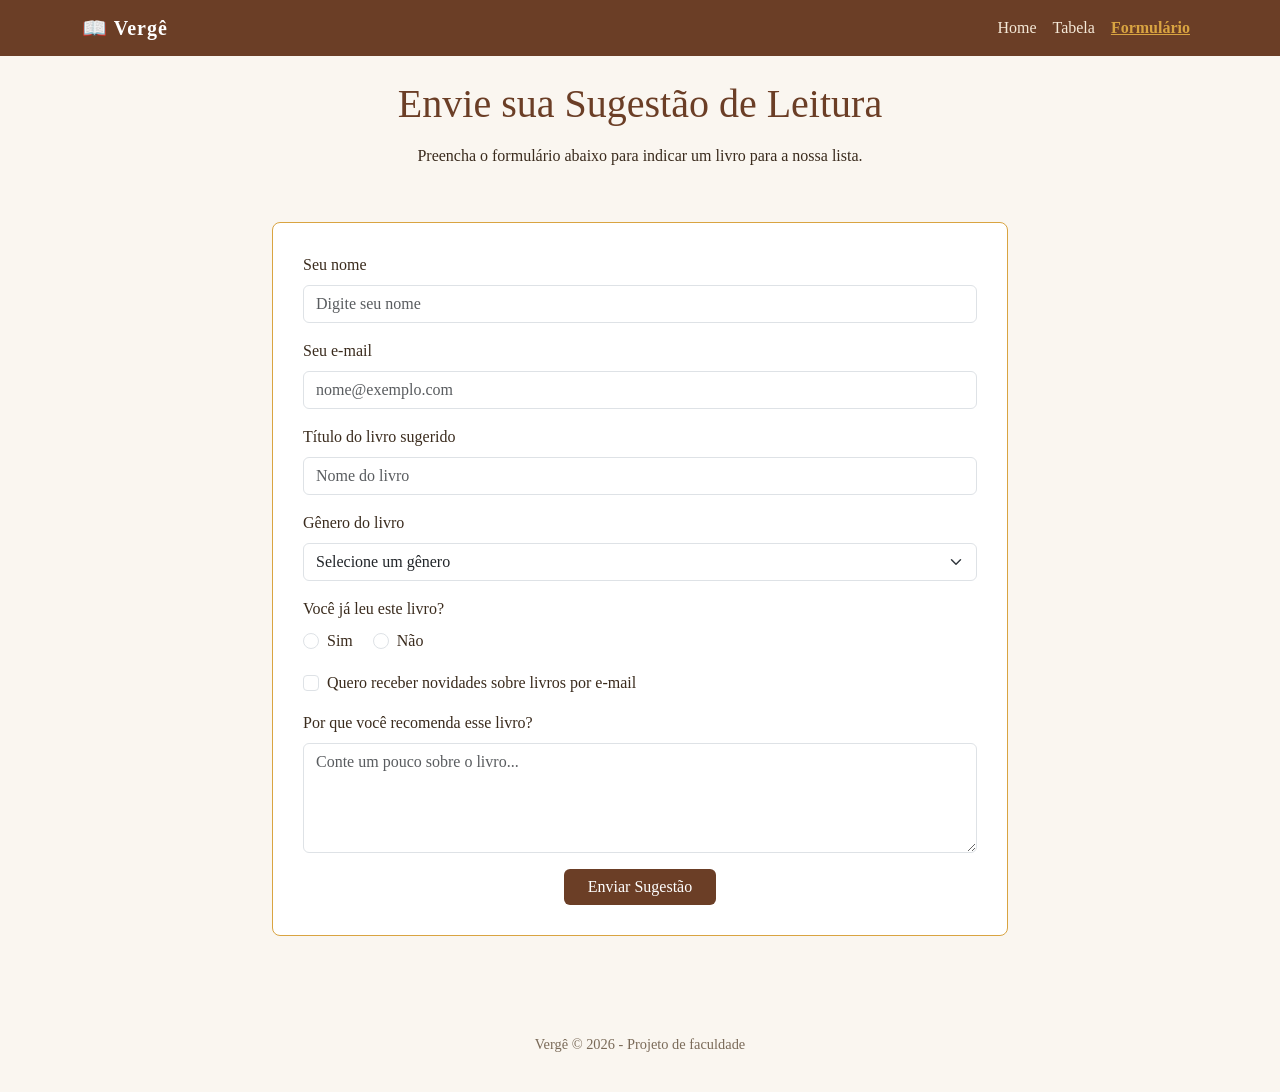
<file: formulario.html>
<!DOCTYPE html>
<html lang="pt-br">
<head>
  <meta charset="UTF-8">
  <meta name="viewport" content="width=device-width, initial-scale=1.0">
  <title>Vergê - Formulário</title>

  <!-- Bootstrap via CDN -->
  <link href="https://cdn.jsdelivr.net/npm/bootstrap@5.3.3/dist/css/bootstrap.min.css" rel="stylesheet">

  <!-- CSS próprio -->
  <link href="style.css" rel="stylesheet">
</head>
<body>

  <!-- Navbar -->
  <nav class="navbar navbar-expand-lg navbar-dark">
    <div class="container">
      <a class="navbar-brand" href="index.html">📖 Vergê</a>
      <button class="navbar-toggler" type="button" data-bs-toggle="collapse" data-bs-target="#menuNav">
        <span class="navbar-toggler-icon"></span>
      </button>
      <div class="collapse navbar-collapse" id="menuNav">
        <ul class="navbar-nav ms-auto">
          <li class="nav-item">
            <a class="nav-link" href="index.html">Home</a>
          </li>
          <li class="nav-item">
            <a class="nav-link" href="tabela.html">Tabela</a>
          </li>
          <li class="nav-item">
            <a class="nav-link active" aria-current="page" href="formulario.html">Formulário</a>
          </li>
        </ul>
      </div>
    </div>
  </nav>

  <!-- Conteúdo principal -->
  <div class="container mt-4 mb-5">
    <h1 class="text-center mb-3">Envie sua Sugestão de Leitura</h1>
    <p class="text-center mb-4">Preencha o formulário abaixo para indicar um livro para a nossa lista.</p>

    <div class="row justify-content-center">
      <div class="col-md-8">
        <div class="form-container">
          <form>

            <!-- Campo de texto -->
            <div class="mb-3">
              <label for="nome" class="form-label">Seu nome</label>
              <input type="text" class="form-control" id="nome" placeholder="Digite seu nome" required>
            </div>

            <!-- Campo de e-mail -->
            <div class="mb-3">
              <label for="email" class="form-label">Seu e-mail</label>
              <input type="email" class="form-control" id="email" placeholder="nome@exemplo.com" required>
            </div>

            <!-- Campo de texto para o livro -->
            <div class="mb-3">
              <label for="livro" class="form-label">Título do livro sugerido</label>
              <input type="text" class="form-control" id="livro" placeholder="Nome do livro">
            </div>

            <!-- Select -->
            <div class="mb-3">
              <label for="genero" class="form-label">Gênero do livro</label>
              <select class="form-select" id="genero">
                <option selected disabled>Selecione um gênero</option>
                <option>Romance</option>
                <option>Fantasia</option>
                <option>Terror</option>
                <option>Biografia</option>
                <option>Ficção Científica</option>
              </select>
            </div>

            <!-- Rádio -->
            <div class="mb-3">
              <label class="form-label d-block">Você já leu este livro?</label>
              <div class="form-check form-check-inline">
                <input class="form-check-input" type="radio" name="jaLeu" id="leuSim" value="sim">
                <label class="form-check-label" for="leuSim">Sim</label>
              </div>
              <div class="form-check form-check-inline">
                <input class="form-check-input" type="radio" name="jaLeu" id="leuNao" value="nao">
                <label class="form-check-label" for="leuNao">Não</label>
              </div>
            </div>

            <!-- Checkbox -->
            <div class="mb-3 form-check">
              <input type="checkbox" class="form-check-input" id="newsletter">
              <label class="form-check-label" for="newsletter">
                Quero receber novidades sobre livros por e-mail
              </label>
            </div>

            <!-- Textarea -->
            <div class="mb-3">
              <label for="mensagem" class="form-label">Por que você recomenda esse livro?</label>
              <textarea class="form-control" id="mensagem" rows="4" placeholder="Conte um pouco sobre o livro..."></textarea>
            </div>

            <!-- Botão de envio -->
            <div class="text-center">
              <button type="submit" class="btn btn-custom px-4">Enviar Sugestão</button>
            </div>

          </form>
        </div>
      </div>
    </div>
  </div>

  <footer>
    <p>Vergê &copy; 2026 - Projeto de faculdade</p>
  </footer>

  <!-- Bootstrap JS via CDN -->
  <script src="https://cdn.jsdelivr.net/npm/bootstrap@5.3.3/dist/js/bootstrap.bundle.min.js"></script>
</body>
</html>
</file>
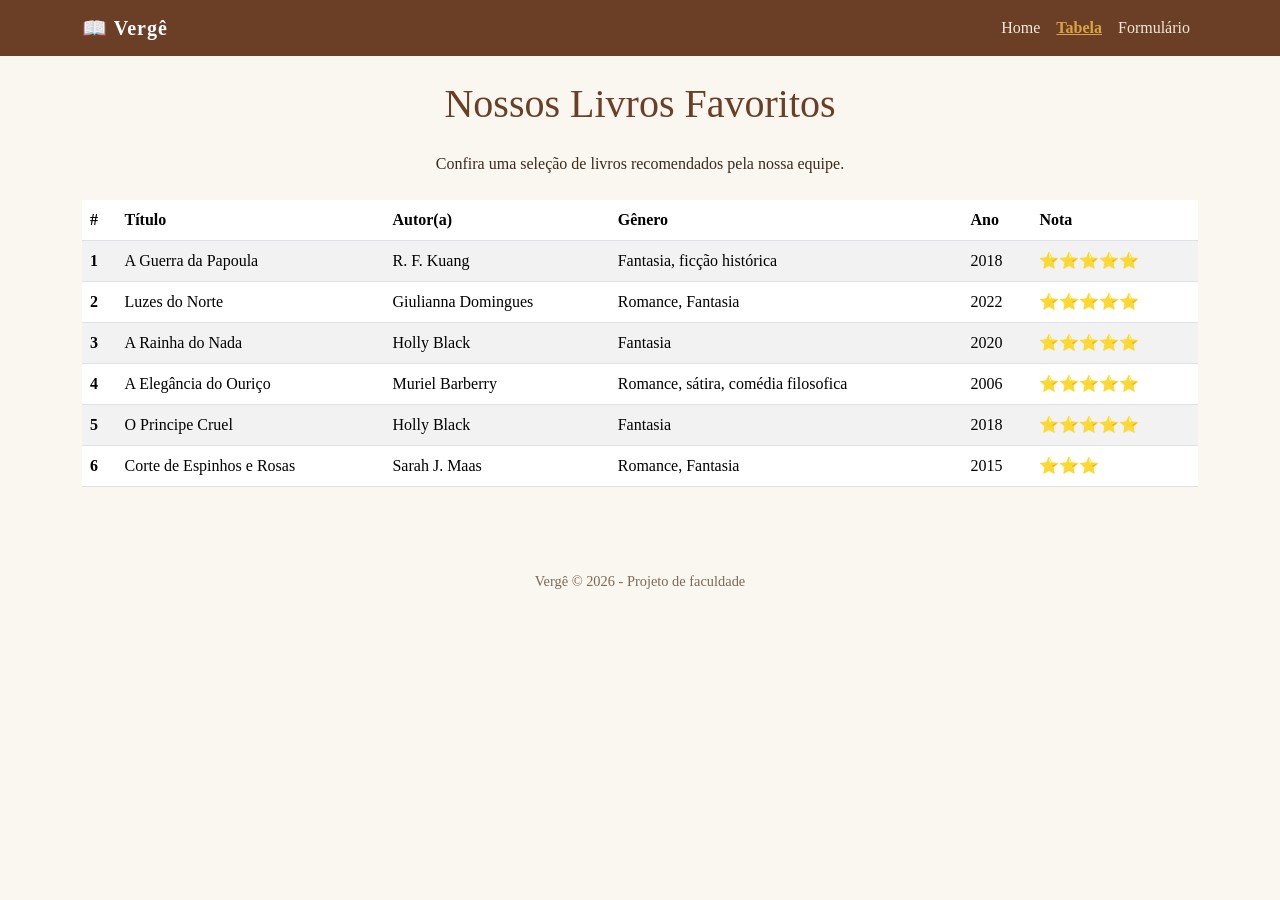
<file: tabela.html>
<!DOCTYPE html>
<html lang="pt-br">
<head>
  <meta charset="UTF-8">
  <meta name="viewport" content="width=device-width, initial-scale=1.0">
  <title>Cantos & Páginas - Tabela</title>

  <!-- Bootstrap via CDN -->
  <link href="https://cdn.jsdelivr.net/npm/bootstrap@5.3.3/dist/css/bootstrap.min.css" rel="stylesheet">

  <!-- CSS próprio -->
  <link href="style.css" rel="stylesheet">
</head>
<body>

  <!-- Navbar -->
  <nav class="navbar navbar-expand-lg navbar-dark">
    <div class="container">
      <a class="navbar-brand" href="index.html">📖 Vergê</a>
      <button class="navbar-toggler" type="button" data-bs-toggle="collapse" data-bs-target="#menuNav">
        <span class="navbar-toggler-icon"></span>
      </button>
      <div class="collapse navbar-collapse" id="menuNav">
        <ul class="navbar-nav ms-auto">
          <li class="nav-item">
            <a class="nav-link" href="index.html">Home</a>
          </li>
          <li class="nav-item">
            <a class="nav-link active" aria-current="page" href="tabela.html">Tabela</a>
          </li>
          <li class="nav-item">
            <a class="nav-link" href="formulario.html">Formulário</a>
          </li>
        </ul>
      </div>
    </div>
  </nav>

  <!-- Conteúdo principal -->
  <div class="container mt-4 mb-5">
    <h1 class="text-center mb-4">Nossos Livros Favoritos</h1>
    <p class="text-center mb-4">Confira uma seleção de livros recomendados pela nossa equipe.</p>

    <div class="table-responsive">
      <table class="table table-striped table-hover align-middle">
        <thead>
          <tr>
            <th scope="col">#</th>
            <th scope="col">Título</th>
            <th scope="col">Autor(a)</th>
            <th scope="col">Gênero</th>
            <th scope="col">Ano</th>
            <th scope="col">Nota</th>
          </tr>
        </thead>
        <tbody>
          <tr>
            <th scope="row">1</th>
            <td>A Guerra da Papoula</td>
            <td>R. F. Kuang</td>
            <td>Fantasia, ficção histórica</td>
            <td>2018</td>
            <td>⭐⭐⭐⭐⭐</td>
          </tr>
          <tr>
            <th scope="row">2</th>
            <td>Luzes do Norte</td>
            <td>Giulianna Domingues</td>
            <td>Romance, Fantasia</td>
            <td>2022</td>
            <td>⭐⭐⭐⭐⭐</td>
          </tr>
          <tr>
            <th scope="row">3</th>
            <td>A Rainha do Nada</td>
            <td>Holly Black</td>
            <td>Fantasia</td>
            <td>2020</td>
            <td>⭐⭐⭐⭐⭐</td>
          </tr>
          <tr>
            <th scope="row">4</th>
            <td>A Elegância do Ouriço</td>
            <td>Muriel Barberry</td>
            <td>Romance, sátira, comédia filosofica</td>
            <td>2006</td>
            <td>⭐⭐⭐⭐⭐</td>
          </tr>
          <tr>
            <th scope="row">5</th>
            <td>O Principe Cruel</td>
            <td>Holly Black</td>
            <td>Fantasia</td>
            <td>2018</td>
            <td>⭐⭐⭐⭐⭐</td>
          </tr>
          <tr>
            <th scope="row">6</th>
            <td>Corte de Espinhos e Rosas</td>
            <td>Sarah J. Maas</td>
            <td>Romance, Fantasia</td>
            <td>2015</td>
            <td>⭐⭐⭐</td>
          </tr>
        </tbody>
      </table>
    </div>
  </div>

  <footer>
    <p>Vergê &copy; 2026 - Projeto de faculdade</p>
  </footer>

  <!-- Bootstrap JS via CDN -->
  <script src="https://cdn.jsdelivr.net/npm/bootstrap@5.3.3/dist/js/bootstrap.bundle.min.js"></script>
</body>
</html>
</file>
<file: style.css>
/* ===========================
   Cantos & Páginas - Estilos próprios
   Tema: literatura / livros
   =========================== */

:root {
  --cor-principal: #6b3e26; /* marrom livro antigo */
  --cor-destaque: #d9a441; /* dourado */
  --cor-fundo: #faf6f0; /* bege claro */
}

body {
  background-color: var(--cor-fundo);
  font-family: 'Georgia', 'Times New Roman', serif;
  color: #3a2b1d;
}

/* Navbar */
.navbar {
  background-color: var(--cor-principal) !important;
}

.navbar-brand {
  font-weight: bold;
  letter-spacing: 1px;
}

.nav-link {
  color: #f5e9d8 !important;
}

.nav-link.active {
  color: var(--cor-destaque) !important;
  font-weight: bold;
  text-decoration: underline;
}

/* Seção de destaque na Home */
.hero {
  background-color: var(--cor-principal);
  color: #fff;
  padding: 60px 20px;
  border-radius: 8px;
  margin-top: 30px;
  margin-bottom: 30px;
}

.hero h1 {
  font-weight: bold;
}

/* Cards de destaque na Home */
.card {
  border: 1px solid var(--cor-destaque);
}

.card-title {
  color: var(--cor-principal);
}

/* Tabela */
h2, h1 {
  color: var(--cor-principal);
}

.table thead {
  background-color: var(--cor-principal);
  color: #fff;
}

/* Formulário */
.form-container {
  background-color: #fff;
  padding: 30px;
  border-radius: 8px;
  border: 1px solid var(--cor-destaque);
  margin-top: 30px;
  margin-bottom: 30px;
}

.btn-custom {
  background-color: var(--cor-principal);
  color: #fff;
  border: none;
}

.btn-custom:hover {
  background-color: var(--cor-destaque);
  color: #3a2b1d;
}

/* Rodapé */
footer {
  margin-top: 40px;
  padding: 20px 0;
  text-align: center;
  color: #7a6a58;
  font-size: 0.9rem;
}
</file>
